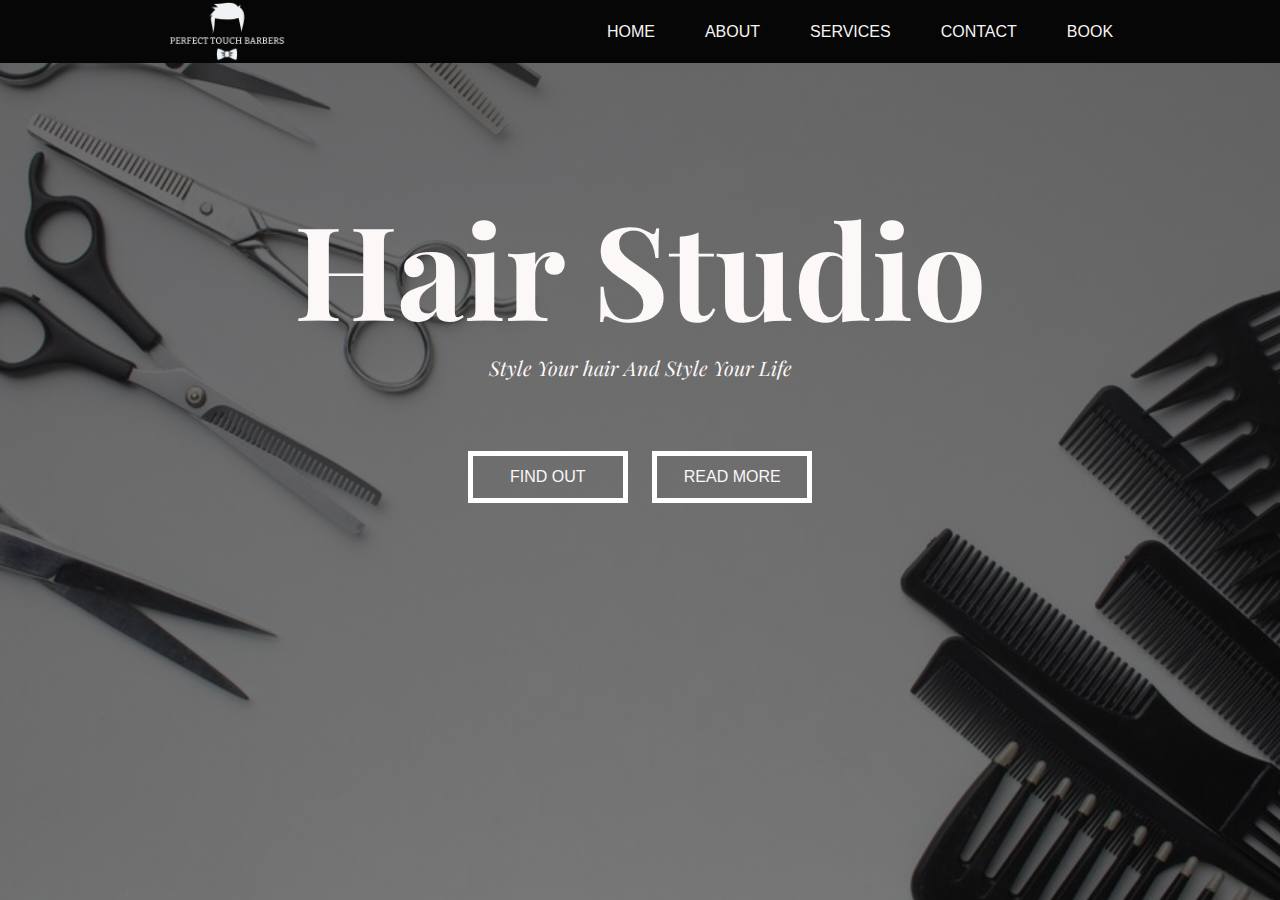
<file: index.html>
<html>
    <head>
        <title>www.perfect touch barbers.com</title>
        <link rel="stylesheet" href="style.css">
    </head>
    <body>
            <div class="navbar">
                <img src="mandem/logo.png" class="logo">
                <div class="menu">
                    <ul>
                        <li><a href="index.html">Home</a></li>
                        <li><a href="about.html">About</a></li>
                        <li><a href="services.html">Services</a></li>
                        <li><a href="contact.html">Contact</a></li>
                        <li><a href="book.html">book</a></li>
                    </ul>
                </div>
            </div>
            <div id="home">
                <div class="banner">
                    <div class="banner-text">
                        <h1>Hair Studio</h1>
                    <p>Style Your hair And Style Your Life</p>
                    <div class="banner-btn">
                        <a href="contact.html"><Span></Span>FIND OUT</a>
                        <a href="about.html"><span></span>READ MORE</a>
                    </div>
                    </div>
                    </div>
                    <h3></h3>
                </div>
            </div>
        </div>
    </body>
</html>
</file>
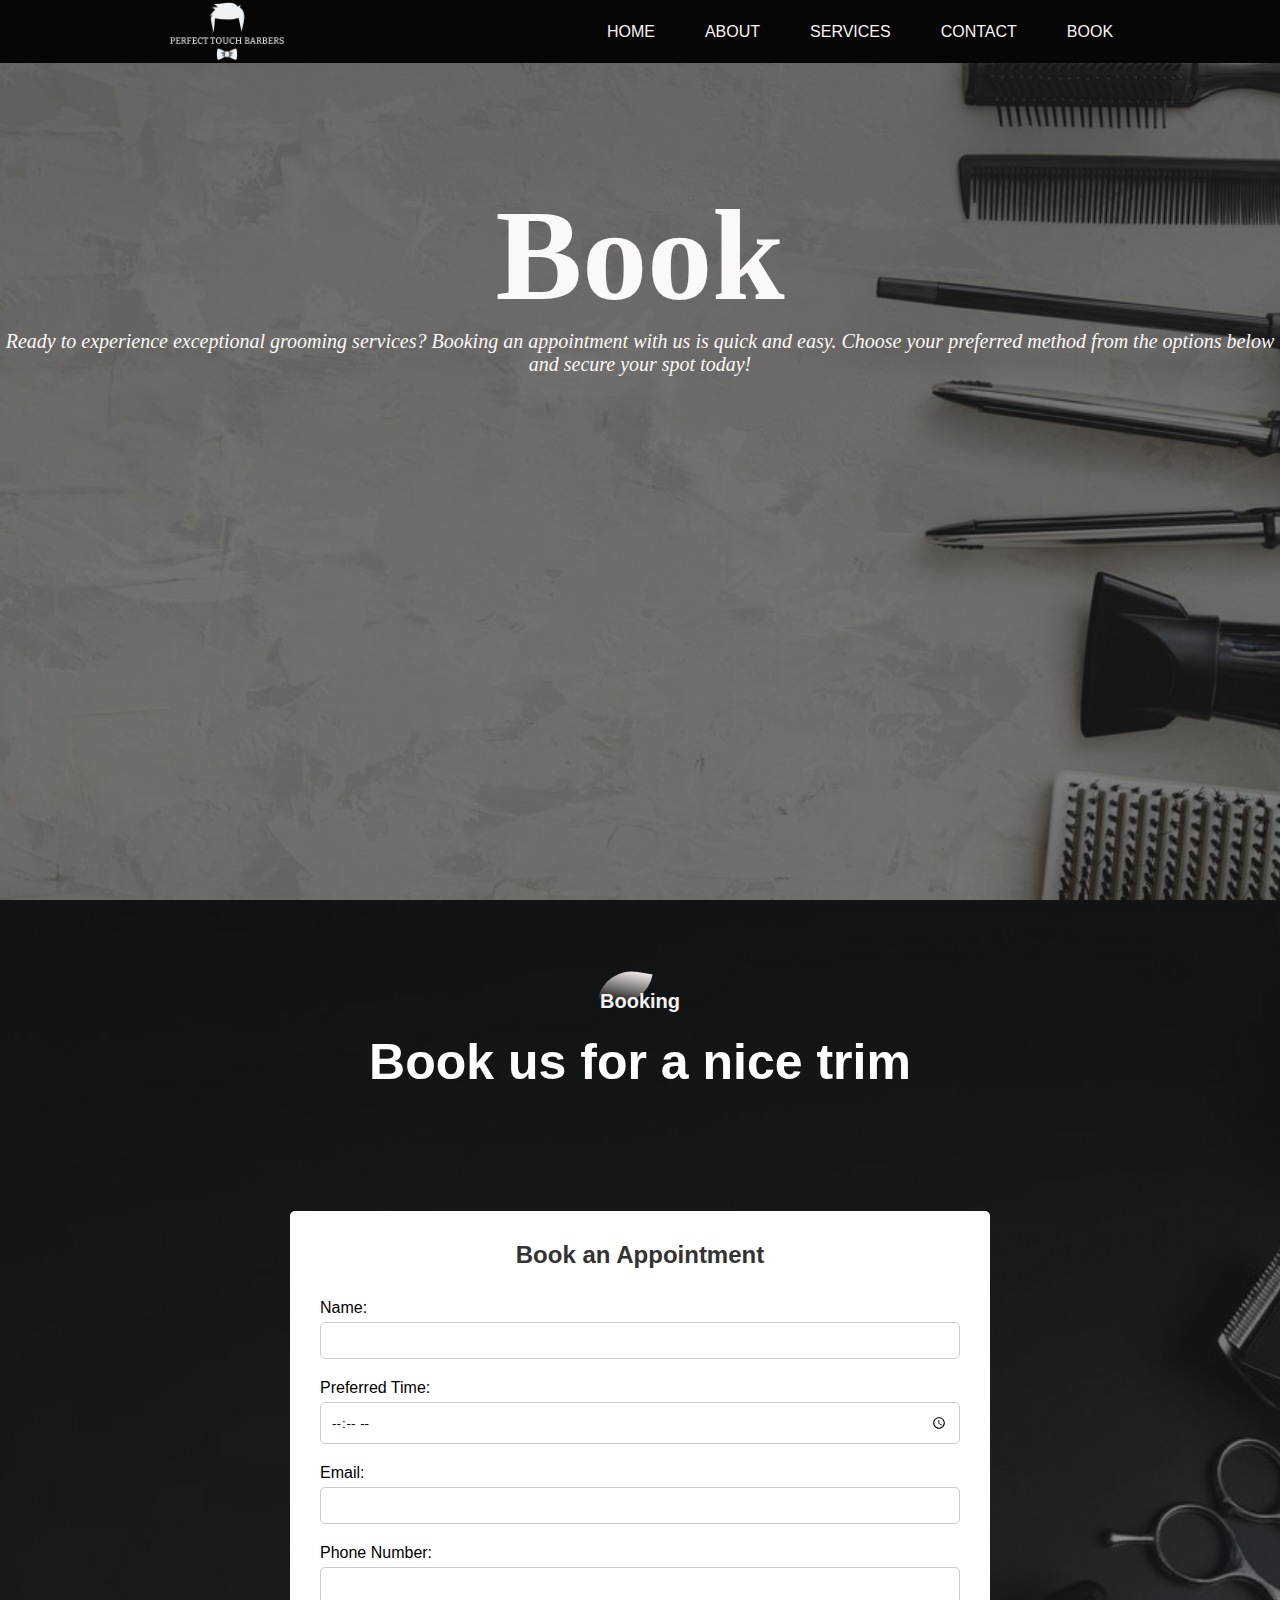
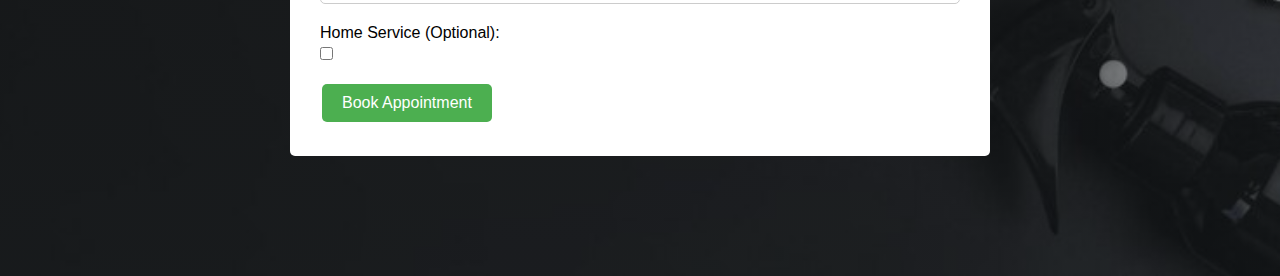
<file: book.html>
<html>
    <head>
        <title>www.perfect touch barbers.com</title>
        <link rel="stylesheet" href="book.css">
    </head>
    <body>
            <div class="navbar">
                <img src="mandem/logo.png" class="logo">
                <div class="menu">
                    <ul>
                        <li><a href="index.html">Home</a></li>
                        <li><a href="about.html">About</a></li>
                        <li><a href="services.html">Services</a></li>
                        <li><a href="contact.html">Contact</a></li>
                        <li><a href="book.html">book</a></li>
                    </ul>
                </div>
            </div>
            <div id="home">
                <div class="banner">
                    <div class="banner-text">
                        <h1>Book</h1>
                    <p>Ready to experience exceptional grooming services? Booking an appointment with us is quick and easy. Choose your preferred method from the options below and secure your spot today!</p>
                    </div>
                </div>
    <section id="contact">
        <div class="title-text">
        <p>Booking</p>
        <h1>Book us for a nice trim</h1>
    </div>
    <div class="booking-form">
		<h1 class="form-title">Book an Appointment</h1>
		<form onsubmit="sendEmail(); reset(); return false;">
			<div class="form-group">
				<label for="name">Name:</label>
				<input type="text" id="name" name="name" required>
			</div>
			<div class="form-group">
				<label for="time">Preferred Time:</label>
				<input type="time" id="time" name="time" required>
			</div>
            <div class="form-group">
				<label for="email">Email:</label>
				<input type="email" id="email" name="email" required>
			</div>
			<div class="form-group">
				<label for="Phone Number">Phone Number:</label>
				<input type="Phone Number" id="Phone Number" name="Phone Number" required>
			</div>
			<div class="form-group">
				<label for="homeservice">Home Service (Optional):</label>
				<input type="checkbox" id="homeservice" name="homeservice">
			</div>
			<input type="submit" value="Book Appointment">
        </form>
    </div>
    </section>
</file>
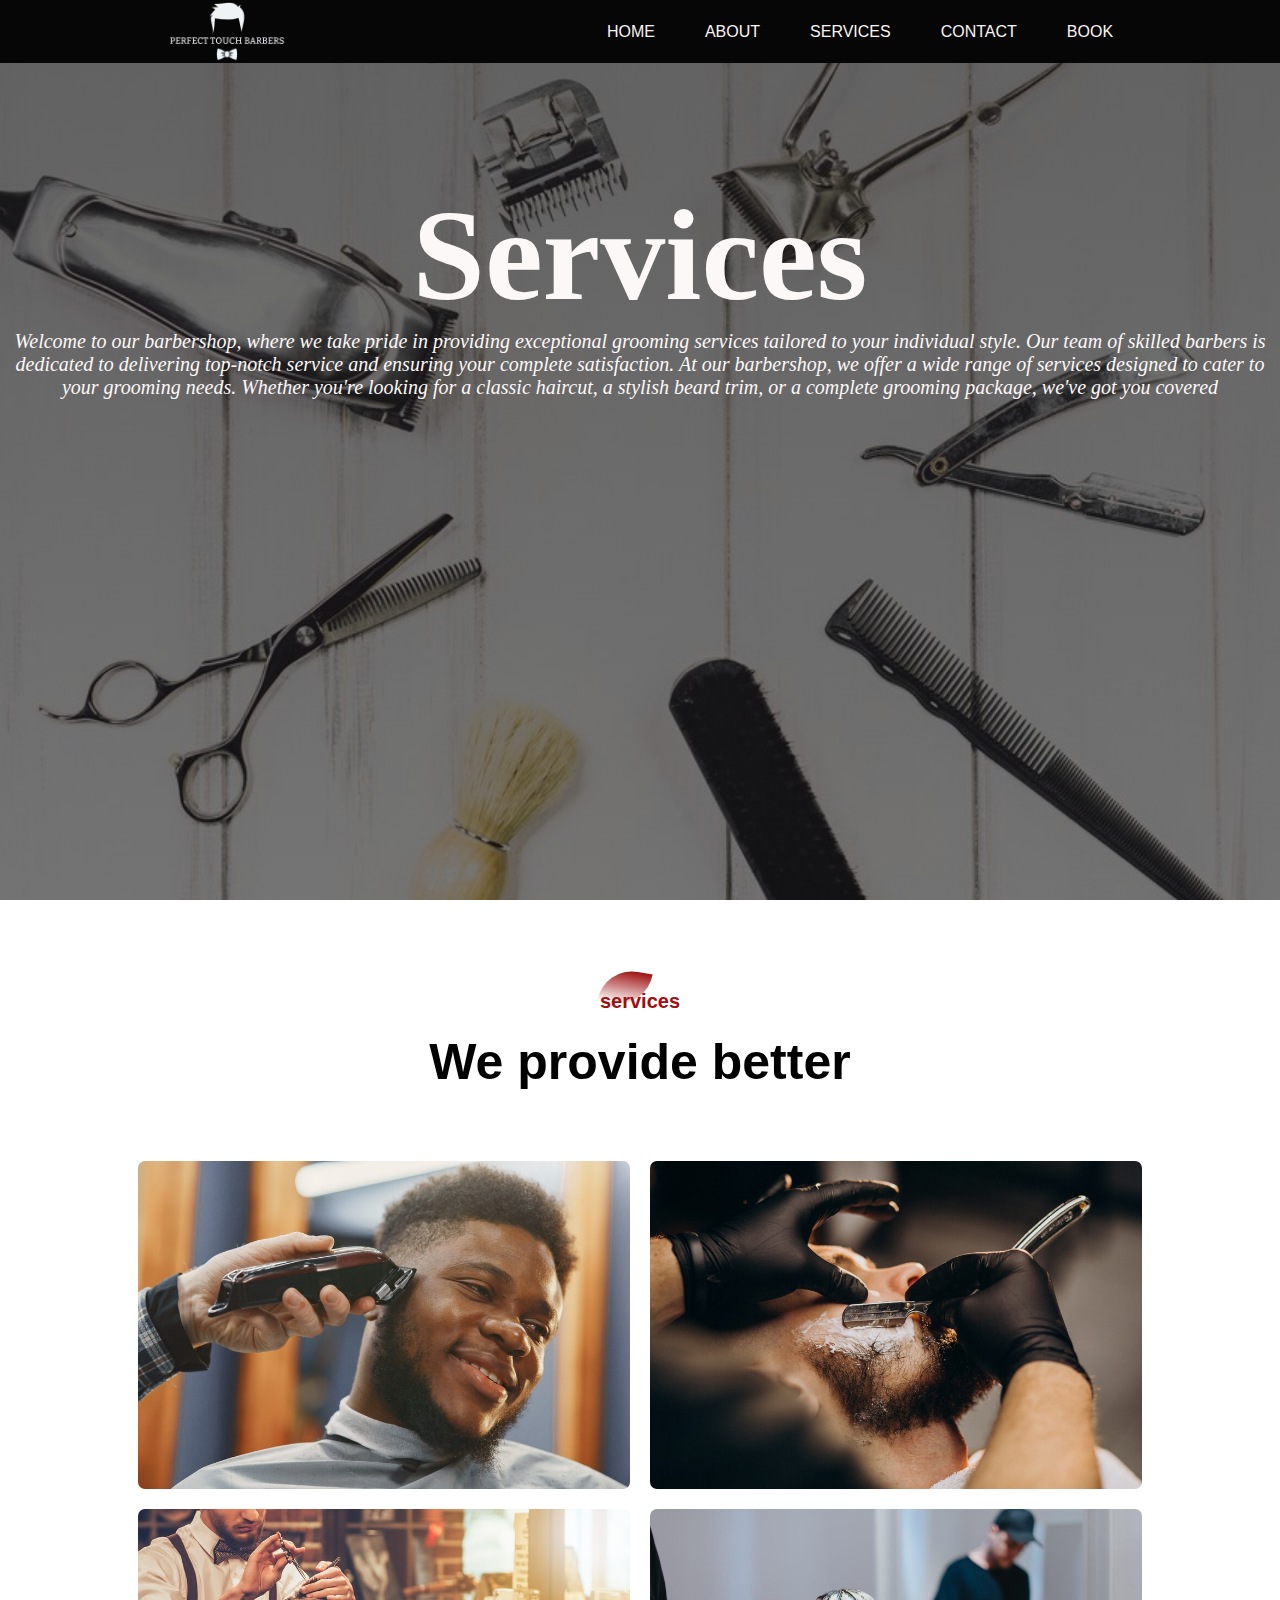
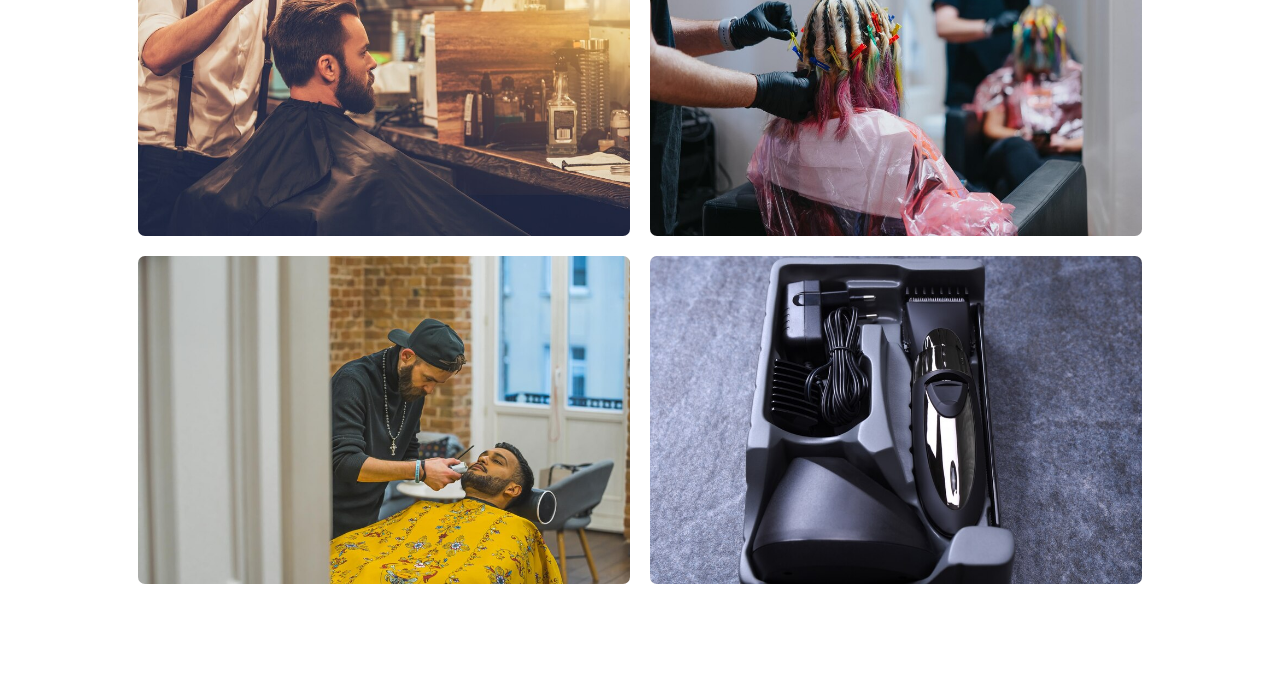
<file: services.html>
<html>
    <head>
        <title>www.perfect touch barbers.com</title>
        <link rel="stylesheet" href="services.css">
    </head>
    <body>
            <div class="navbar">
                <img src="mandem/logo.png" class="logo">
                <div class="menu">
                    <ul>
                        <li><a href="index.html">Home</a></li>
                        <li><a href="about.html">About</a></li>
                        <li><a href="services.html">Services</a></li>
                        <li><a href="contact.html">Contact</a></li>
                        <li><a href="book.html">book</a></li>
                    </ul>
                </div>
            </div>
            <div id="home">
                <div class="banner">
                    <div class="banner-text">
                        <h1>Services</h1>
                    <p>Welcome to our barbershop, where we take pride in providing exceptional grooming services tailored to your individual style. Our team of skilled barbers is dedicated to delivering top-notch service and ensuring your complete satisfaction.

                        At our barbershop, we offer a wide range of services designed to cater to your grooming needs. Whether you're looking for a classic haircut, a stylish beard trim, or a complete grooming package, we've got you covered</p>
                    </div>  
                </div>                  
 <section id="Service">
    <div class="title-text">
        <p>services</p>
        <h1>We provide better</h1>
    </div>
    <div class="service-box">
        <div class="single-service">
            <img src="mandem/young-african.jpg">
            <div class="overlay"></div>
            <div class="service-desc">
                <h3>Hair Cut</h3>
                <hr>
                <p>At Perfect Touch Barbers, we specialize in delivering exceptional haircuts that elevate your style and leave you looking your best.</p>
            </div>
        </div>
        <div class="single-service">
            <img src="mandem/cutting-beard.jpg">
            <div class="overlay"></div>
            <div class="service-desc">
                <h3>Beared Trimming</h3>
                <hr>
                <p>Our skilled barbers specialize in beard trimming, providing meticulous grooming services that help you achieve a well-groomed and distinguished look.</p>
            </div>
        </div>
        <div class="single-service">
            <img src="mandem/hair styling.jpg">
            <div class="overlay"></div>
            <div class="service-desc">
                <h3>Hair Styling</h3>
                <hr>
                <p>At perfect touch,our skilled barbers are passionate about hair styling and are committed to creating head-turning looks that make you feel confident and stylish.</p>
            </div>
        </div>
        <div class="single-service">
            <img src="mandem/hair dying.jpg">
            <div class="overlay"></div>
            <div class="service-desc">
                <h3>Hair Dyeing</h3>
                <hr>
                <p> Our expert barbers are skilled in hair dyeing techniques and are dedicated to helping you achieve the vibrant and personalized hair color you desire.</p>
            </div>
        </div>
        <div class="single-service">
            <img src="mandem/home service.jpg">
            <div class="overlay"></div>
            <div class="service-desc">
                <h3>Home service</h3>
                <hr>
                <p>we understand that convenience and comfort are essential when it comes to grooming. That's why we offer our exclusive Home Service, bringing our exceptional barbering expertise directly to your doorstep.</p>
            </div>
        </div>
        <div class="single-service">
            <img src="mandem/trimmer.jpg">
            <div class="overlay"></div>
            <div class="service-desc">
                <h3>Grooming Package</h3>
                <hr>
                <p>Our Grooming Package is a carefully curated selection of services that covers all aspects of your grooming needs. It includes a range of services such as a haircut, beard trim, hot towel shave, and more.</p>
            </div>
        </div>
    </div>
 </section>
</file>
<file: style.css>
@import url('https://fonts.googleapis.com/css2?family=Playfair+Display:ital,wght@0,400..900;1,400..900&display=swap');


*{
    margin: 0;
    padding: 0;
    font-family: sans-serif;
}


.navbar{
    display: flex;
    justify-content: center;
    align-items: center;
    gap:20rem;
    background-color: #070606;
    width: 100%;
    position:fixed;
    z-index: 1000;
}
.logo{
    width: 120px;
    cursor: pointer;
}

.menu ul{
    display: flex;
    justify-content: center;
    align-items: center;
    gap: 50px;
}

.menu ul li{
    list-style: none;
    position: relative;
}
.menu ul li a{
    text-decoration: none;
    color: rgb(247, 244, 244);
    text-transform: uppercase;
}
.menu ul li::after{
    content: '';
    height: 3px;
    width: 0;
    background: #f8f5f5;
    position: absolute;
    left: 0;
    bottom: -10px;
    transition: 0.5s;
}
.menu ul li:hover:after{
    width: 70;
}
#home{
    width: 100%;
    margin: 0 auto;
}
.banner{
    background-image:linear-gradient(rgba(24, 23, 23, 0.632), rgba(12, 12, 12, 0.505)), url(mandem/white.jpg);
    height: 100vh;
    background-repeat: no-repeat;
    background-size: cover;
}
.banner-text{

    text-align: center;
    color: #fcf8f8;
    padding-top: 180px;
}
.banner-text h1{
    font-family: "Playfair Display", serif;
    font-optical-sizing: auto;
    font-size: 130px ;
}
.banner-text p{
    font-family: "Playfair Display", serif;
    font-optical-sizing: auto;
      font-size: 20px;
      font-style: italic;
}
.banner-btn{
    margin: 70px auto 0;
}
.banner-btn a{
    width: 150px;
   text-decoration: none ;
   display: inline-block;
   margin: 0 10px;
   padding: 12px 0;
   color: #fcf8f8;
   border: 5px solid #fff;
   position: relative;
   z-index: 1;
   transition: color 0.5s;
}
.banner-btn a span{
    width: 0;
    height: 100%;
    position: absolute;
    top: 0;
    left: 0;
    background: #fff;
    z-index: -1;
    transition: 0.5s;
}
.banner-btn a:hover span{
    width: 100%;
}
.banner-btn a:hover{
    color: #0f0e0e;
}
</file>
<file: book.css>
*{
    margin: 0;
    padding: 0;
    font-family: sans-serif;
}


.navbar{
    display: flex;
    justify-content: center;
    align-items: center;
    gap:20rem;
    background-color: #070606;
    width: 100%;
    position:fixed;
    z-index: 1000;
}
.logo{
    width: 120px;
    cursor: pointer;
}

.menu ul{
    display: flex;
    justify-content: center;
    align-items: center;
    gap: 50px;
}

.menu ul li{
    list-style: none;
    position: relative;
}
.menu ul li a{
    text-decoration: none;
    color: rgb(249, 244, 244);
    text-transform: uppercase;
}
.menu ul li::after{
    content: '';
    height: 3px;
    width: 0;
    background: #fffcfc;
    position: absolute;
    left: 0;
    bottom: -10px;
    transition: 0.5s;
}
.menu ul li:hover:after{
    width: 70;
}
#home{
    width: 100%;
    margin: 0 auto;
}
.banner{
    background-image:linear-gradient(rgba(24, 23, 23, 0.632), rgba(12, 12, 12, 0.505)), url(mandem/hastag.jpg);
    height: 100vh;
    background-repeat: no-repeat;
    background-size: cover;
}
.banner-text{

    text-align: center;
    color: #fcf8f8;
    padding-top: 180px;
}
.banner-text h1{
    font-family: "Playfair Display", serif;
    font-optical-sizing: auto;
    font-size: 130px ;
}
.banner-text p{
    font-family: "Playfair Display", serif;
    font-optical-sizing: auto;
      font-size: 20px;
      font-style: italic;
}
#contact{
    width: 100%;
    padding: 70px 0;
}
.title-text{
    text-align: center;
    padding-bottom: 70px;
}
.title-text p{
    margin: 20;
    font-size: 20px;
    color: rgb(245, 242, 242);
    font-weight: bold;
    position: relative;
    z-index: 1;
    display: inline-block;
    text-align: center;
}
.title-text p::after{
    content: '';
    width: 50px;
    height: 35px;
    background: linear-gradient(#efe8e8,#111010);
    position: absolute;
    top: -20px;
    left: 0;
    z-index: -1;
    transform: rotate(10deg);
    border-top-left-radius: 35px;
    border-bottom-right-radius:35px ;
}
.title-text h1{
font-size: 50px;
color: #fff;
}
body {
	background-color: #f0f0f0;
	font-family: Arial, sans-serif;
}
#contact{
    background-image: linear-gradient(#0e0e0ea4, #0b0b0b5e), url(mandem/50.jpg);
    background-repeat: no-repeat;
    background-position:center;
    background-size: cover;

}

.booking-form {
	background-color: #fff;
	border-radius: 5px;
	box-shadow: 0px 0px 10pxrgba(0, 0, 0, 0.1);
	margin: 50px auto;
	padding: 30px;
	width: 50%;
}

.form-title {
	color: #333;
	font-size: 24px;
	margin-bottom: 30px;
	text-align: center;
}

.form-group {
	margin-bottom: 20px;
}

label {
	display: block;
	font-size: 16px;
	margin-bottom: 5px;
}

input[type="text"], input[type="time"], input[type="email"], input[type="Phone Number"] {
	border: 1px solid #ccc;
	border-radius: 5px;
	padding: 10px;
	width: 100%;
}

input[type="checkbox"] {
	margin-right: 10px;
}

input[type="submit"] {
	background-color: #4CAF50;
	border: none;
	border-radius: 5px;
	color: #fff;
	padding: 10px 20px;
	text-align: center;
	text-decoration: none;
	display: inline-block;
	font-size: 16px;
	margin: 4px 2px;
	cursor: pointer;
}
</file>
<file: services.css>
*{
    margin: 0;
    padding: 0;
    font-family: sans-serif;
}


.navbar{
    display: flex;
    justify-content: center;
    align-items: center;
    gap:20rem;
    background-color: #070606;
    width: 100%;
    position:fixed;
    z-index: 1000;
}
.logo{
    width: 120px;
    cursor: pointer;
}

.menu ul{
    display: flex;
    justify-content: center;
    align-items: center;
    gap: 50px;
}

.menu ul li{
    list-style: none;
    position: relative;
}
.menu ul li a{
    text-decoration: none;
    color: rgb(249, 245, 245);
    text-transform: uppercase;
}
.menu ul li::after{
    content: '';
    height: 3px;
    width: 0;
    background: #f9f6f6;
    position: absolute;
    left: 0;
    bottom: -10px;
    transition: 0.5s;
}
.menu ul li:hover:after{
    width: 70;
}
#home{
    width: 100%;
    margin: 0 auto;
}
.banner{
    
    background-image:linear-gradient(rgba(24, 23, 23, 0.632), rgba(12, 12, 12, 0.505)), url(mandem/professional.jpg);
    height: 100vh;
    background-repeat: no-repeat;
    background-size: cover;
}
.banner-text{

    text-align: center;
    color: #fcf8f8;
    padding-top: 180px;
}
.banner-text h1{
    font-family: "Playfair Display", serif;
    font-optical-sizing: auto;
    font-size: 130px ;
}
.banner-text p{
    font-family: "Playfair Display", serif;
    font-optical-sizing: auto;
      font-size: 20px;
      font-style: italic;
}
#Service{
    width: 100%;
    padding: 70px 0;
}
.title-text{
    text-align: center;
    padding-bottom: 70px;
}
.title-text p{
    margin: 20;
    font-size: 20px;
    color: rgb(163, 13, 13);
    font-weight: bold;
    position: relative;
    z-index: 1;
    display: inline-block;
    text-align: center;
}
.title-text p::after{
    content: '';
    width: 50px;
    height: 35px;
    background: linear-gradient(#9e1212,#fff);
    position: absolute;
    top: -20px;
    left: 0;
    z-index: -1;
    transform: rotate(10deg);
    border-top-left-radius: 35px;
    border-bottom-right-radius:35px ;
}
.title-text h1{
font-size: 50px;
}
.service-box{
    width: 80%;
    display: flex;
    flex-wrap: wrap;
    justify-content: space-around;
    margin: auto;
}
.single-service{
    flex-basis: 48%;
    text-align: center;
    border-radius: 7px;
    margin-bottom:20px ;
    color: #fff;
    position: relative;
}
.single-service img{
    width: 100%;
    border-radius: 7px;
}
.overlay{
    width: 100%;
    height: 100%;
    position: absolute;
    top: 0;
    border-radius: 7px;
    cursor: pointer;
    background: linear-gradient(rgba(0,0,0,0.5),#7b807f);
    opacity: 0;
    transition: 1s;
}
.single-service:hover .overlay{
    opacity: 1;
}
.service-desc{
    width: 80%;
    position: absolute;
    bottom: 40%;
    left: 50%;
    opacity: 0;
    transform: translateX(-50%);
    transition: 1s;
}
hr{
    background: #fff;
    height: 2px;
    border: 0;
    margin: 5% auto;
    width: 60%;
}
.service-desc p{
    font-size: 14px;
}
.single-service:hover .service-desc{
    bottom: 40%;
    opacity: 1;
}
</file>
